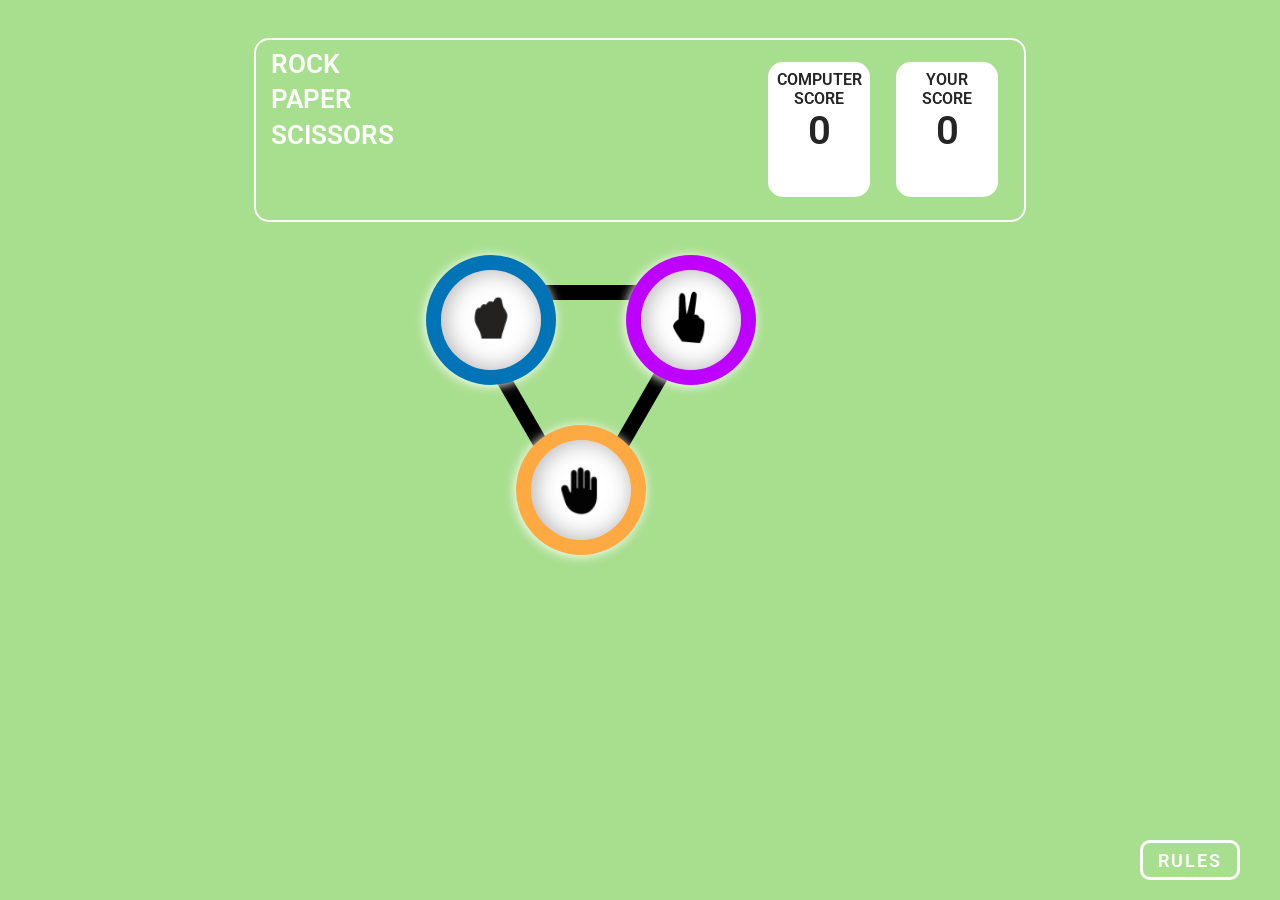
<file: index.html>
<!DOCTYPE html>
<html lang="en">

<head>
    <meta charset="UTF-8">
    <meta name="viewport" content="width=device-width, initial-scale=1.0">
    <title>The Rock game</title>
    <link rel="stylesheet" href="styles.css">
    <link rel="preconnect" href="https://fonts.googleapis.com">
    <link rel="preconnect" href="https://fonts.gstatic.com" crossorigin>
    <link rel="preconnect" href="https://fonts.googleapis.com">
    <link rel="preconnect" href="https://fonts.gstatic.com" crossorigin>
    <link
        href="https://fonts.googleapis.com/css2?family=DM+Sans:opsz,wght@9..40,400;9..40,700&family=Dangrek&family=Delius+Unicase:wght@400;700&family=Inter:wght@100;200;300;400;500;600;700;800;900&family=Montserrat:wght@100;300;400;500;600;700;800;900&family=Roboto:ital,wght@0,100;0,300;0,400;0,500;0,700;0,900;1,100;1,300;1,400;1,500;1,700;1,900&family=Sono:wght@200;300;400;500;600;700;800&family=Ubuntu:wght@300;500;700&display=swap"
        rel="stylesheet">
</head>

<body>
    <div id="Head">
        <div class="choice">
            <p>ROCK</p>
            <p>PAPER</p>
            <p>SCISSORS</p>
        </div>
        <div class="score-container">
            <div class="score-board">
                <p class="score-Head">COMPUTER SCORE</p>
                <p id="computer-score" class="score">0</p>
            </div>
            <div class="score-board">
                <p class="score-Head">YOUR <br>SCORE</p>
                <p id="my-score" class="score">0</p>
            </div>
        </div>
    </div>

    <div id="main-game">

        <p id="my-pick">YOU PICKED</p>
        <p class="win-para">YOU WIN</p>
        <p class="lost-para">YOU LOST</p>
        <p class="tie">TIE UP</p>
        <p class="against-para">AGAINST PC</p>
        <button class="play-again-button">PLAY AGAIN</button>
        <p id="pc-pick">PC PICKED</p>

        <div class="circle-left">
            <div class="circle-1"></div>
            <div class="circle-2"></div>
            <div class="circle-3"></div>
        </div>

        <div class="circle-right">
            <div class="circle-1"></div>
            <div class="circle-2"></div>
            <div class="circle-3"></div>
        </div>

        <div id="game">

            <div class="line-1"></div>
            <div class="line-2"></div>
            <div class="line-3"></div>

            <div class="big-circle rock" value="0">
                <div class="small-circle">
                    <img class="rock-img" src="stone.png" alt="rock.png">
                </div>
            </div>

            <div class="big-circle scissor" value="1">
                <div class="small-circle">
                    <img class="scissor-img" src="scissor.png" alt="scissor.png">
                </div>
            </div>

            <div class="big-circle paper" value="2">
                <div class="small-circle">
                    <img class="paper-img" src="paper.png" alt="paper.png">
                </div>
            </div>

            <div id="clone-element"></div>

        </div>

        <div id="rules-defined">

            <div id="cancel">
                <button id="inner-cancel">X</button>
            </div>

            <h1 style="text-align: center; margin-bottom: 0%;">Game Rules</h1>


            <div id="rule-div">
                <div id="boxes">
                    <div class="yellow-box"></div>
                    <div class="yellow-box"></div>
                    <div class="yellow-box"></div>
                    <div class="yellow-box"></div>

                </div>

                <div id="rules-content">
                    <p>Rock beats scissors, scissors beat paper, and paper beats rock.</p>
                    <p>Agree ahead of time whether you'll count off “rock, paper, scissors, shoot” or just “rock, paper,
                        scissors.”</p>
                    <p>Use rock, paper, scissors to settle minor decisions or simply play to pass the time</p>
                    <p>If both players lay down the same hand, each player lays down another hand</p>
                </div>
            </div>


        </div>

    </div>



    <button id="rules">RULES</button>

    <button id="next">NEXT</button>

    <script src="index.js"></script>


</body>

</html>
</file>
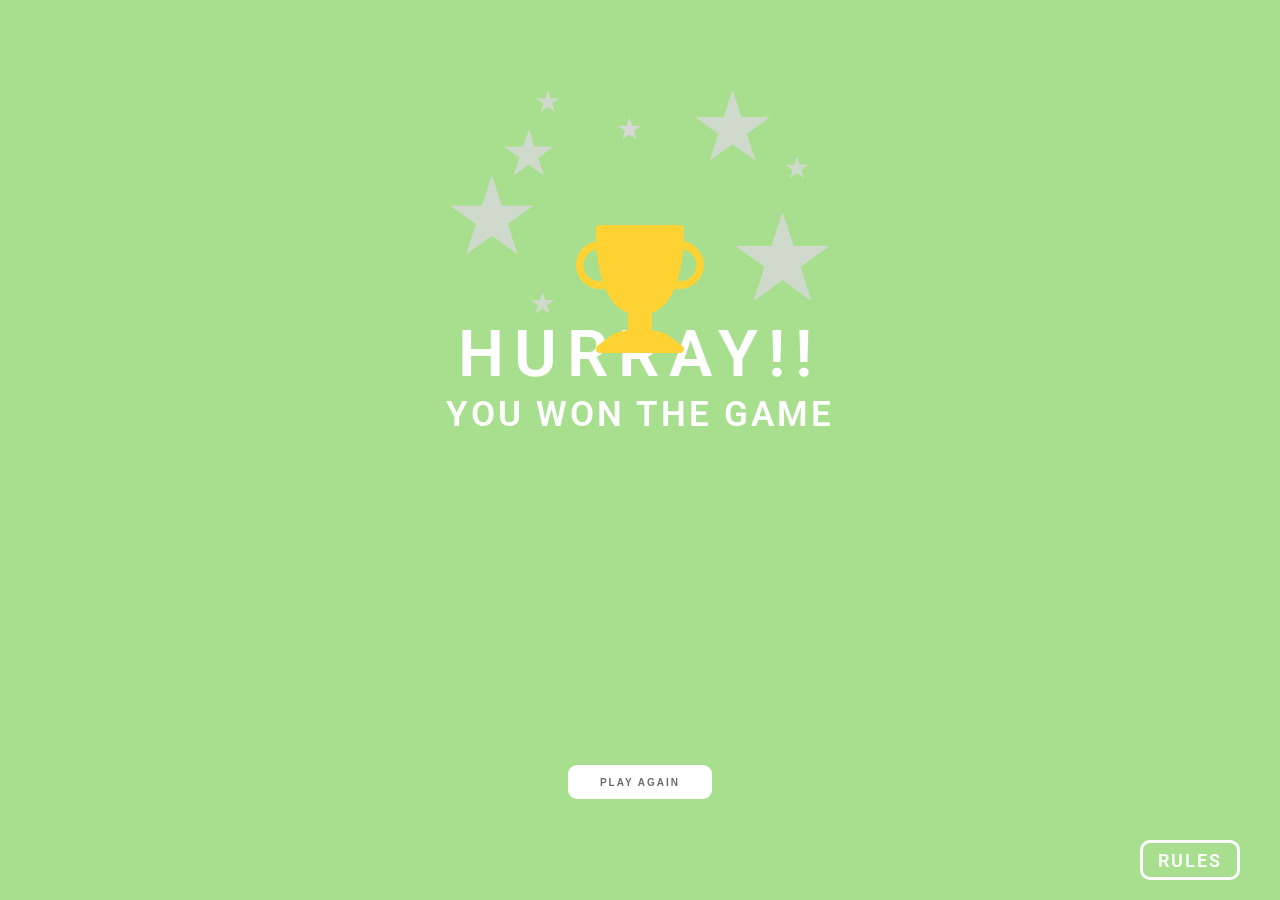
<file: win.html>
<!DOCTYPE html>
<html lang="en">
    <head>
        <meta charset="UTF-8">
        <meta name="viewport" content="width=device-width, initial-scale=1.0">
        <title>Hurray!</title>
        <link rel="stylesheet" href="win.css">
        <link rel="preconnect" href="https://fonts.googleapis.com">
        <link rel="preconnect" href="https://fonts.gstatic.com" crossorigin>
        <link rel="preconnect" href="https://fonts.googleapis.com">
        <link rel="preconnect" href="https://fonts.gstatic.com" crossorigin>
        <link
            href="https://fonts.googleapis.com/css2?family=DM+Sans:opsz,wght@9..40,400;9..40,700&family=Dangrek&family=Delius+Unicase:wght@400;700&family=Inter:wght@100;200;300;400;500;600;700;800;900&family=Montserrat:wght@100;300;400;500;600;700;800;900&family=Roboto:ital,wght@0,100;0,300;0,400;0,500;0,700;0,900;1,100;1,300;1,400;1,500;1,700;1,900&family=Sono:wght@200;300;400;500;600;700;800&family=Ubuntu:wght@300;500;700&display=swap"
            rel="stylesheet">
    </head>

    
<body>

    <div id="picture">
        <img class="star" src="stars.png" alt="stars.png">
        <img class="trophy" src="trofy.png" alt="trophy.png">
    </div>

    <p class="hurray">HURRAY!!</p>
    <p class="won">YOU WON THE GAME</p>

    <button class="play-again-button play2">PLAY AGAIN</button>

    <div id="rules-defined">

        <div id="cancel">
            <button id="inner-cancel">X</button>
        </div>

        <h1 style="text-align: center; margin-bottom: 0%;">Game Rules</h1>


        <div id="rule-div">
            <div id="boxes">
                <div class="yellow-box"></div>
                <div class="yellow-box"></div>
                <div class="yellow-box"></div>
                <div class="yellow-box"></div>

            </div>

            <div id="rules-content">
                <p>Rock beats scissors, scissors beat paper, and paper beats rock.</p>
                <p>Agree ahead of time whether you'll count off “rock, paper, scissors, shoot” or just “rock, paper,
                    scissors.”</p>
                <p>Use rock, paper, scissors to settle minor decisions or simply play to pass the time</p>
                <p>If both players lay down the same hand, each player lays down another hand</p>
            </div>
        </div>


    </div>

</div>



<button id="rules">RULES</button>


    <script src="win.js"></script>
</body>
</html>
</file>
<file: styles.css>
body {
    background-color: #A8DF8E;
    font-family: 'Roboto', sans-serif;
}

#boxes{
    margin-left: 15px;
    margin-right: 15px;
    display: flex;
    flex-direction: column;
    justify-content: space-around;
    
}

#cancel{
    width: 50px;
    height: 50px;
    top: -30px;
    right: -30px;
    border-radius: 25px;
    background-color: #ffffff;
    position: absolute;
    
}

#clone-element{
    height: auto;
    width: auto;
    top: 20%;
    left: 32%;
    position: absolute;
    
}

#game{
    position: relative;
    height: 50vh;
    width: 100vw;
    margin-top: 5%;
    margin-left: 35vw;
}

#inner-cancel{
    width: 40px;
    height: 40px;
    border-radius: 20px;
    border: solid #FF0000;
    background-color: #FF0000;
    top: 5px;
    left: 5px;
    position: absolute;
    font-family: 'Dangrek';
    font-size: 20px;
    font-weight: 400;
    text-align: center;
    color: #ffffff;
}


#my-pick{
    visibility: hidden;
    font-weight: 600;
    color: #ffffff;
    top: 37%;
    left: 25%;
    position: absolute;
    
}

#pc-pick{
    visibility: hidden;
    font-weight: 600;
    color: #ffffff;
    top: 37%;
    right: 25%;
    position: absolute;
    
}




#rules{
    width: 100px;
    height: 40px;
    background-color: transparent;
    border-radius: 10px;
    border: solid #ffffff;
    right: 40px;
    bottom: 20px;
    position: absolute;
    font-family: 'Roboto', sans-serif;
    font-weight: 600;
    color: #ffffff;
    font-size: large;
    letter-spacing: 2px;
}

#next{
    visibility: hidden;
    width: 100px;
    height: 40px;
    background-color: transparent;
    border-radius: 10px;
    border: solid #ffffff;
    position: absolute;
    right: 40px;
    bottom: 20px;
    font-family: 'Roboto', sans-serif;
    font-weight: 600;
    color: #ffffff;
    font-size: large;
    letter-spacing: 2px;
}

#rules-defined{
    visibility: hidden;
    width: 250px;
    height: 270px;
    background-color: #004429;
    border: 7px solid #ffffff;
    border-radius: 13px;
    position: absolute;
    right: 50px;
    bottom: 80px;
    color: #ffffff;
}

#rules-content{
    display: flex;
    flex-direction: column;
}

#rules-content p{
    font-weight: 400;
    font-size: 10px;
}

#rule-div{
    display: flex;
    padding-bottom: 30px;
}

#Head {
    height: 20vh;
    width: 60vw;
    margin: auto;
    margin-top: 3%;
    display: flex;
    border-style: solid;
    border-radius: 15px;
    border-color: #ffffff;
    border-width: 2px;
    position: relative;
}


.against-para{
    visibility: hidden;
    left: 45%;
    top: 68%;
    font-weight: 800;
    position: absolute;
    left: 45%;
    top: 68%;
    font-weight: 800;
    color: #ffffff;
    letter-spacing: 2px;
}

.lost-para{
    visibility: hidden;
    position: absolute;
    left: 43.5%;
    letter-spacing: 2px;
    top: 60%;
    font-weight: 800;
    color: #ffffff;
    font-size: 1.8rem;
}


.big-circle{
    height: 130px;
    width: 130px;
    border-radius: 65px;
    box-shadow: -1px 1px 11px #ffffff ;
}

.circle-left{
    visibility: hidden;
    position: relative;
    left: 18.8vw;
    top: 1vh;
    z-index: -1;
}

.circle-right{
    visibility: hidden;
    position: relative;
    left: 62.7vw;
    top: 1vh;
    z-index: -1;
}


.circle-1{
    height: 240px;
    width: 240px;
    border-radius: 120px;
    background-color: #14f30063;
    position: absolute;
}

.circle-2{
    height: 210px;
    width: 210px;
    border-radius: 105px;
    background-color: #2E9A2563;
    position: absolute;
    top: 2.5vh;
    left: 1vw;
}

.circle-3{
    height: 180px;
    width: 180px;
    border-radius: 90px;
    background-color: #2E9A2563;
    opacity: 1;
    position: absolute;
    top: 5vh;
    left: 2.2vw;
}

.disabled-button{
    pointer-events: none;
}

.line-1, .line-2, .line-3{
    height: 15px;
    width: 250px;
    background-color: #000000;
}

.line-2{
    transform: rotate(-60deg);
    position: relative;
    left: 4rem;
    top: 6rem;
}

.line-3{
    transform: rotate(-120deg);
    position: relative;
    right: 4rem;
    top: 5rem;
}

.choice {
    margin-top: -17px;
}

.choice p {
    color: #ffffff;
    margin-left: 12%;
    font-weight: 600;
    font-size: 1.6rem;
    margin-bottom: -20px;
}

.paper{
    position: absolute;
    top: 140px;
    left: 60px;
    background-color: #FFA943;
}

.paper-img{
    width: 60px;
    padding-left: 20px;
    padding-top: 20px;
}

.play-again-button{
    visibility: hidden;
    width: 144px;
    height: 34px;
    position: absolute;
    font-weight: 600;
    font-size: 10px;
    letter-spacing: 2px;
    border-radius: 9px;
    background-color: #ffffff;
    border: solid #ffffff;
    color: #6B6B6B;
    left: 43.5%;
    top: 76%;
}

.rock{
    position: absolute;
    top: -30px;
    left: -30px;
    background-color: #0074B6;
}

.rock-img{
    width: 60px;
    padding-left: 20px;
    padding-top: 25px;
}



.scissor{
    position: absolute;
    top: -30px;
    left: 170px;
    background-color: #BD00FF;
}

.scissor-img{
    width: 40px;
    padding-left: 30px;
    padding-top: 20px;
}


.score {
    font-size: 250%;
    transform: translateY(-105%);
}

.triangle {
    width: 0;
    height: 0;
    border-left: 50px solid transparent;
    border-right: 50px solid transparent;
    border-top: 50px solid grey;
    margin: auto;
    margin-top: 10%;
}

.win-para{
    visibility: hidden;
    position: absolute;
    left: 44%;
    letter-spacing: 2px;
    top: 60%;
    font-weight: 800;
    color: #ffffff;
    font-size: 1.8rem;
}

.yellow-box{
    width: 8px;
    height: 8px;
    background-color: #FFD600;
}

.score-board {
    background-color: #ffffff;
    height: 15vh;
    width: 10vw;
    text-align: center;
    margin-right: 10%;
    border-radius: 15px;
}

.score-Head {
    transform: translateY(-20%);
}

.score-container {
    display: flex;
    margin-left: auto;
    margin-top: auto;
    margin-bottom: auto;
}

.score-board p {
    font-weight: 600;
    color:#252525;
}

.small-circle{
    height: 100px;
    width: 100px;
    border-radius: 50px;
    background-color: #ffffff;
    position: absolute;
    top: 15px;
    left: 15px;
    box-shadow: inset 3px 0px 21px 1px rgba(112, 106, 106, 0.5);
}

.tie{
    visibility: hidden;
    position: absolute;
    left: 45.5%;
    letter-spacing: 2px;
    top: 60%;
    font-weight: 800;
    color: #ffffff;
    font-size: 1.8rem;
}
</file>
<file: win.css>
body {
    background-color: #A8DF8E;
    font-family: 'Roboto', sans-serif;
}

.hurray{
    color: #ffffff;
    font-weight: 600;
    font-size: 65px;
    text-align: center;
    margin-top: 25%;
    letter-spacing: 10px;
}

#cancel{
    width: 50px;
    height: 50px;
    border-radius: 25px;
    background-color: #ffffff;
    position: absolute;
    top: -30px;
    right: -30px;
}

#inner-cancel{
    width: 40px;
    height: 40px;
    border-radius: 20px;
    border: solid #FF0000;
    background-color: #FF0000;
    position: absolute;
    top: 5px;
    left: 5px;
    font-family: 'Dangrek';
    font-size: 20px;
    font-weight: 400;
    text-align: center;
    color: #ffffff;
}

#rules-defined{
    visibility: hidden;
    width: 250px;
    height: 270px;
    background-color: #004429;
    border: 7px solid #ffffff;
    border-radius: 13px;
    position: absolute;
    right: 50px;
    bottom: 80px;
    color: #ffffff;
}

#rules-content{
    display: flex;
    flex-direction: column;
}

#rules-content p{
    font-weight: 400;
    font-size: 10px;
}

#rule-div{
    display: flex;
    padding-bottom: 30px;
}

#boxes{
    display: flex;
    flex-direction: column;
    justify-content: space-around;
    margin-left: 15px;
    margin-right: 15px;
}

.yellow-box{
    width: 8px;
    height: 8px;
    background-color: #FFD600;
}

.play-again-button{
    width: 144px;
    height: 34px;
    position: absolute;
    font-weight: 600;
    font-size: 10px;
    letter-spacing: 2px;
    border-radius: 9px;
    background-color: #ffffff;
    border: solid #ffffff;
    color: #6B6B6B;
    top: 85%;
    left: 50%;
    transform: translateX(-50%);
}



.star{
    width: 30%;
    position: absolute;
    top: 10%;
    left: 50%;
    transform: translateX(-50%);
}

.trophy{
    width: 10%;
    position: absolute;
    top: 25%;
    left: 50%;
    transform: translateX(-50%);
}

.won{
    color: #ffffff;
    font-weight: 600;
    font-size: 35px;
    text-align: center;
    margin-top: -5%;
    letter-spacing: 3px;
}

#rules{
    width: 100px;
    height: 40px;
    background-color: transparent;
    border-radius: 10px;
    border: solid #ffffff;
    position: absolute;
    right: 40px;
    bottom: 20px;
    font-family: 'Roboto', sans-serif;
    font-weight: 600;
    color: #ffffff;
    font-size: large;
    letter-spacing: 2px;
}
</file>
